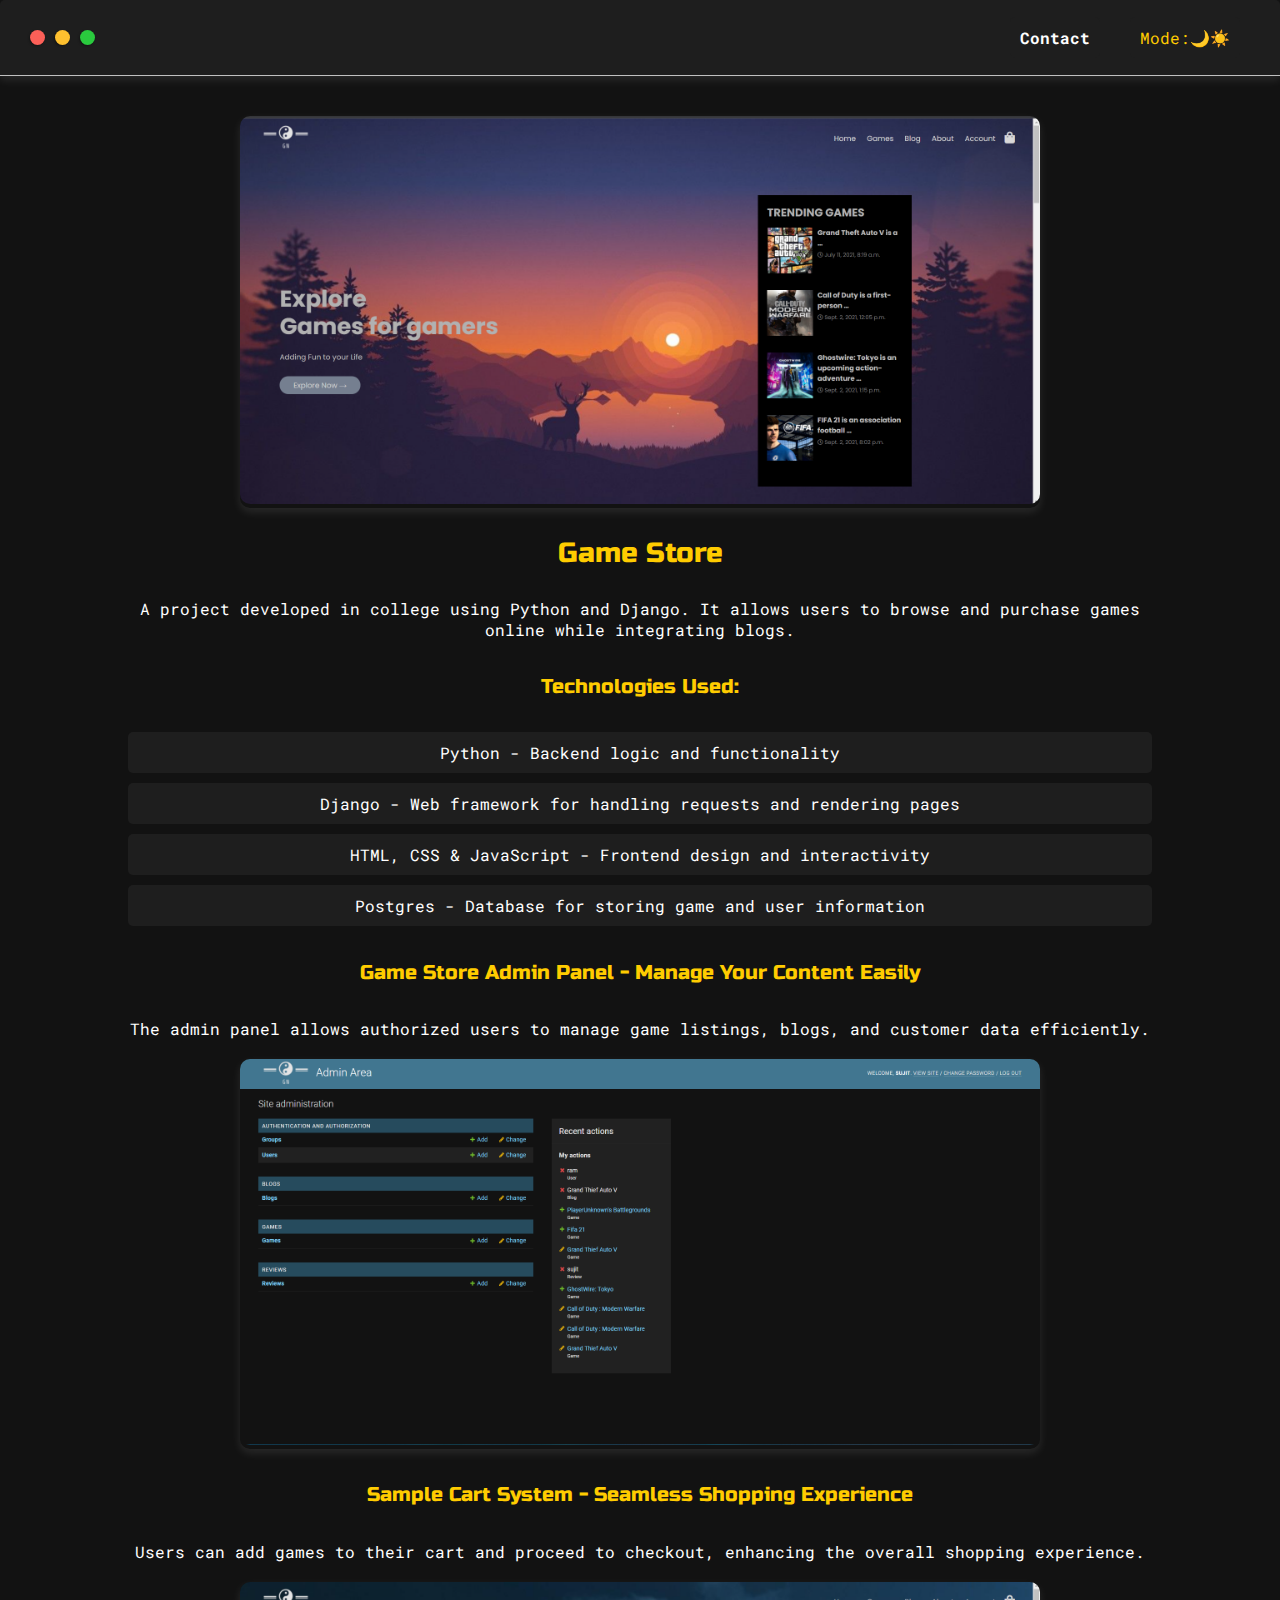
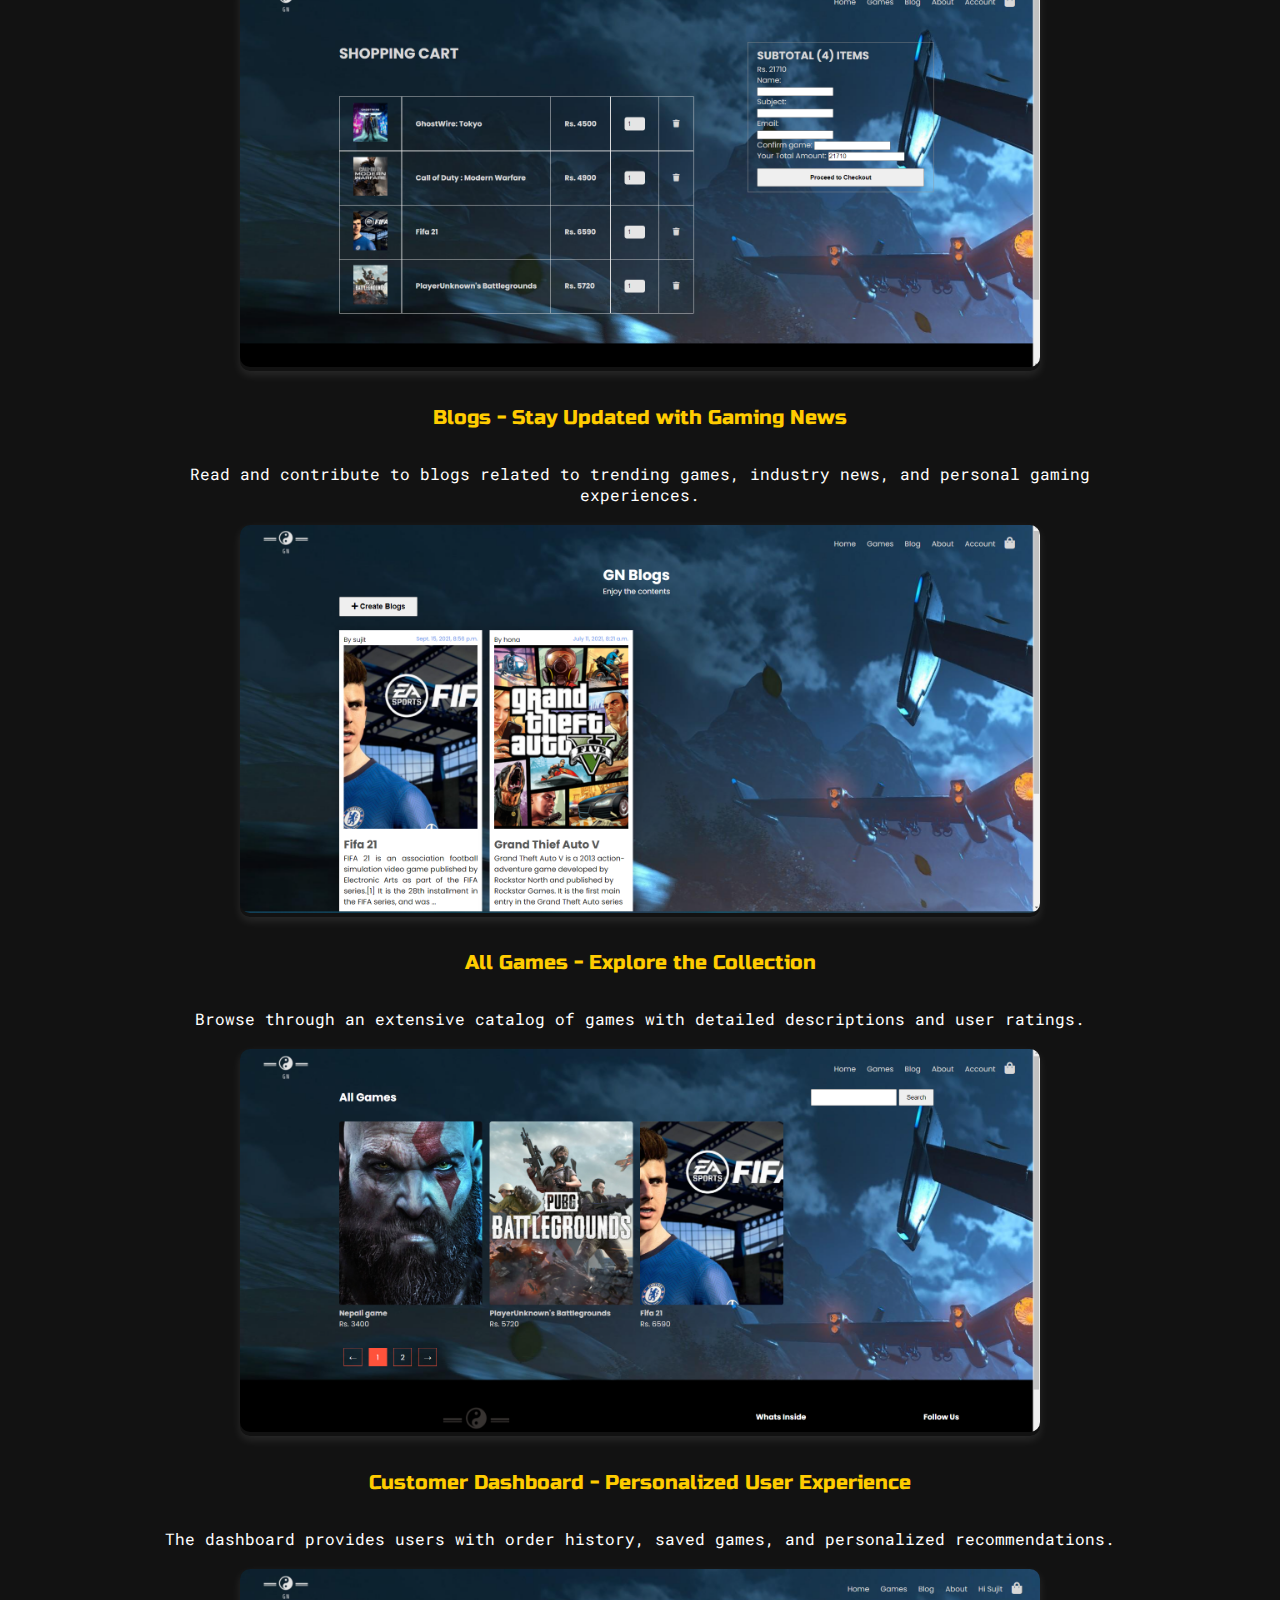
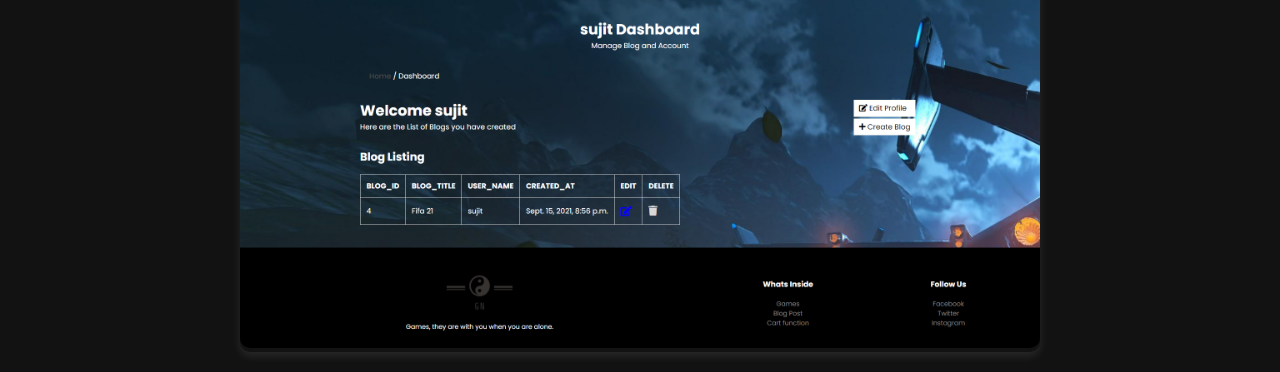
<file: game.html>
<!DOCTYPE html>
<html>
<head>
	<title>Game Store Blog</title>

	<meta name="viewport" content="width=device-width, initial-scale=1, maximum-scale=1, minimum-scale=1" />
	<link href="https://fonts.googleapis.com/css2?family=Russo+One&display=swap" rel="stylesheet">
	<link href="https://fonts.googleapis.com/css2?family=Roboto+Mono:wght@500&display=swap" rel="stylesheet">
	<link rel="stylesheet" type="text/css" href="default.css">

	<style type="text/css">
		body {
			font-family: 'Roboto Mono', monospace;
			background-color: #121212;
			color: #ffffff;
			margin: 0;
			padding: 0;
			transition: background 0.3s, color 0.3s;
		}

		.nav-wrapper {
			background: #1e1e1e;
			padding: 15px;
			display: flex;
			justify-content: space-between;
			align-items: center;
			box-shadow: 0px 4px 10px rgba(255, 255, 255, 0.1);
		}

		#navigation li {
			display: inline;
			margin-right: 15px;
		}

		#navigation a {
			color: #ffffff;
			text-decoration: none;
			font-weight: bold;
		}

		.img-container {
			max-width: 800px;
			margin: 20px auto;
			border-radius: 10px;
			box-shadow: 0px 4px 10px rgba(255, 255, 255, 0.1);
		}

		img {
			width: 100%;
			border-radius: 10px;
		}

		.main-container {
			width: 80%;
			margin: auto;
			text-align: center;
			padding-top: 20px;
		}

		h3, h5 {
			color: #ffcc00;
		}

		p {
			color: white;
		}

		ul {
			list-style: none;
			padding: 0;
			color: white;
		}

		ul li {
			background: #1e1e1e;
			color: white;
			margin: 10px 0;
			padding: 10px;
			border-radius: 5px;
		}

		/* Toggle Button */
		.toggle-icon {
			cursor: pointer;
			font-size: 16px;
			color: #ffcc00;
		}

		.light-mode {
			background-color: #ffffff;
			color: #000000;
		}
		.light-mode p {
			color: #000000;
		}

		.light-mode .nav-wrapper {
			background: #f0f0f0;
		}

		.light-mode .toggle-icon {
			color: white;
		}

		.light-mode ul li {
			background: #dddddd;
			color: #000000;
		}
	</style>
</head>
<body>
	<div class="nav-wrapper">
		<a href="index.html">
			<div class="dots-wrapper">
				<div id="dot-1" class="browser-dot"></div>
				<div id="dot-2" class="browser-dot"></div>
				<div id="dot-3" class="browser-dot"></div>
			</div>
		</a>
		<ul id="navigation">
			<li><a href="index.html#contact">Contact</a></li>
			<li><span class="toggle-icon" onclick="toggleMode()">Mode:🌙☀️</span></li>
		</ul>
	</div>

	<div class="main-container">
		<div class="img-container">
			<img src="images/home.png">
		</div>
		<h3>Game Store</h3>
		<p>A project developed in college using Python and Django. It allows users to browse and purchase games online while integrating blogs.</p>
		<h5>Technologies Used:</h5>
		<ul>
			<li>Python - Backend logic and functionality</li>
			<li>Django - Web framework for handling requests and rendering pages</li>
			<li>HTML, CSS & JavaScript - Frontend design and interactivity</li>
			<li>Postgres - Database for storing game and user information</li>
		</ul>

		<h5>Game Store Admin Panel - Manage Your Content Easily</h5>
		<p>The admin panel allows authorized users to manage game listings, blogs, and customer data efficiently.</p>
		<div class="img-container">
			<img src="images/admin.png">
		</div>

		<h5>Sample Cart System - Seamless Shopping Experience</h5>
		<p>Users can add games to their cart and proceed to checkout, enhancing the overall shopping experience.</p>
		<div class="img-container">
			<img src="images/cart.png">
		</div>

		<h5>Blogs - Stay Updated with Gaming News</h5>
		<p>Read and contribute to blogs related to trending games, industry news, and personal gaming experiences.</p>
		<div class="img-container">
			<img src="images/blog.png">
		</div>

		<h5>All Games - Explore the Collection</h5>
		<p>Browse through an extensive catalog of games with detailed descriptions and user ratings.</p>
		<div class="img-container">
			<img src="images/all.png">
		</div>

		<h5>Customer Dashboard - Personalized User Experience</h5>
		<p>The dashboard provides users with order history, saved games, and personalized recommendations.</p>
		<div class="img-container">
			<img src="images/customer-dash.png">
		</div>
	</div>

	<script>
		function toggleMode() {
			document.body.classList.toggle('light-mode');
		}
	</script>
</body>
</html>
</file>
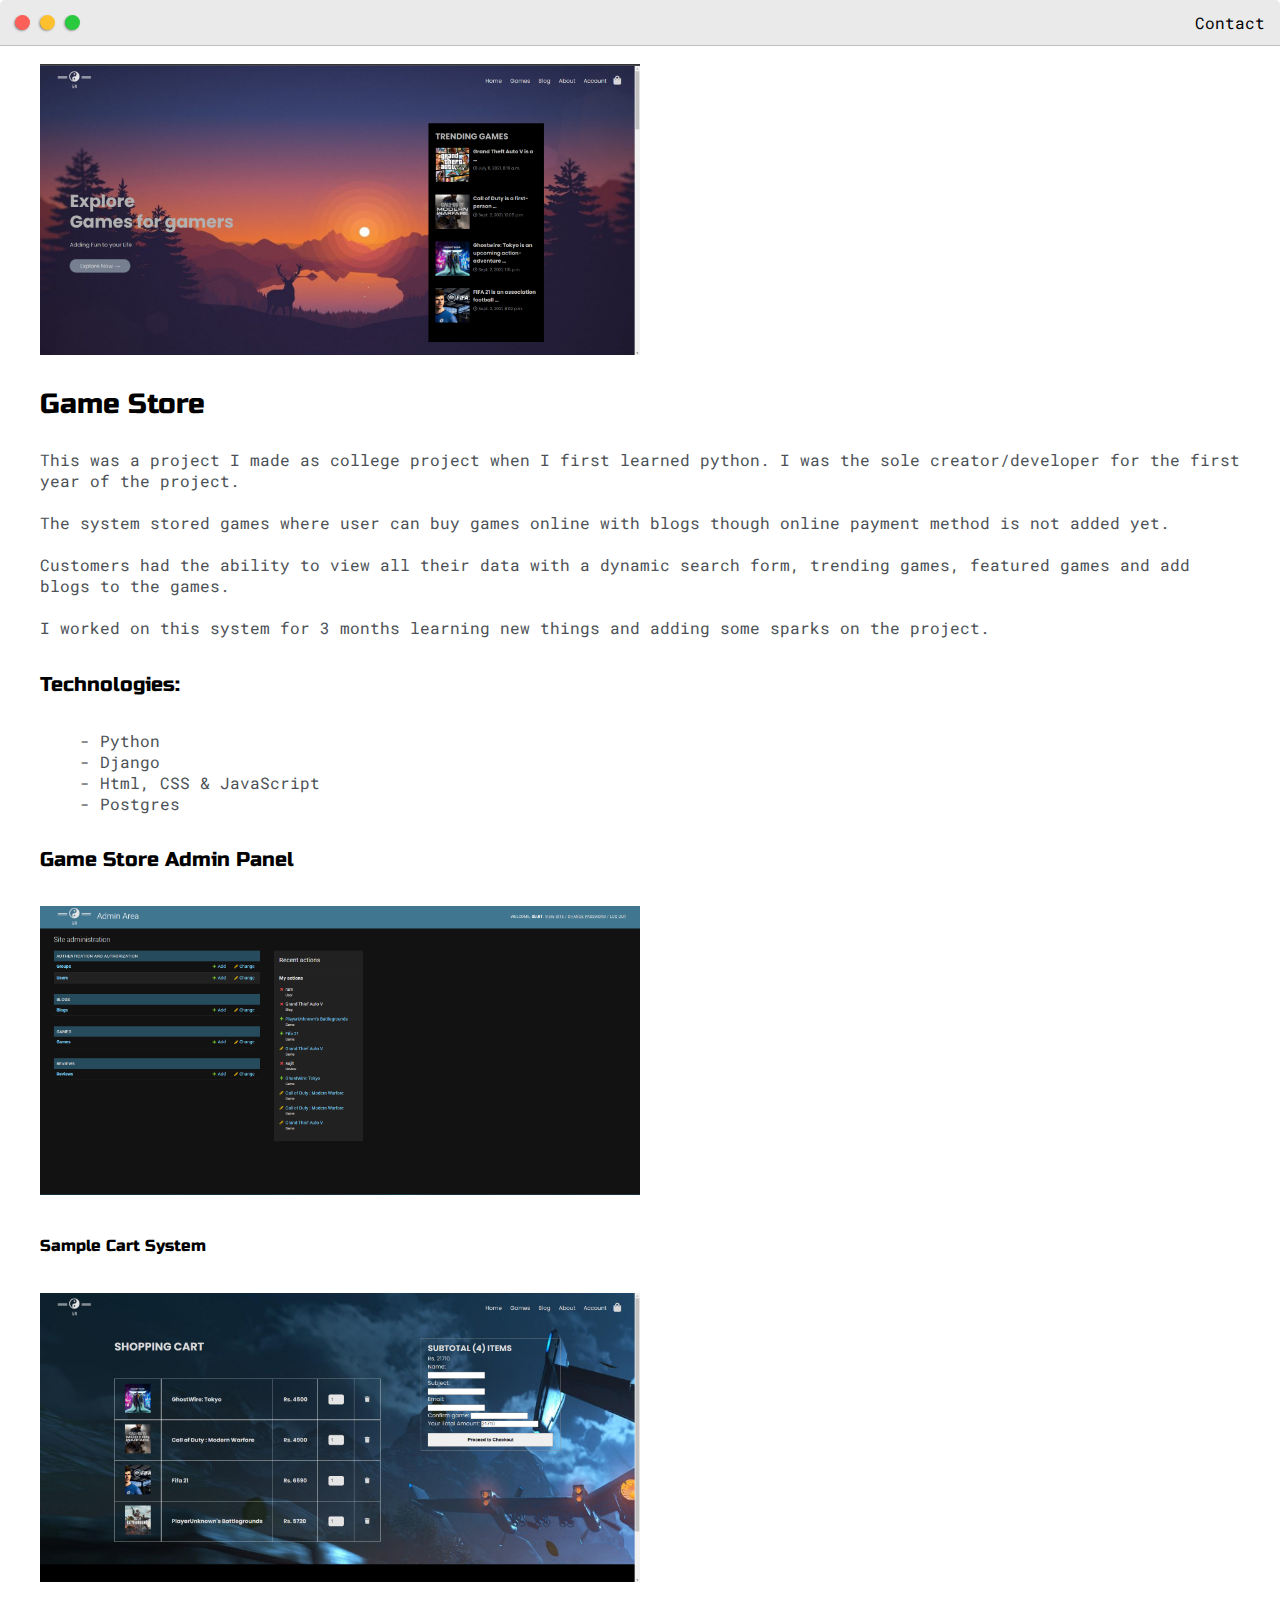
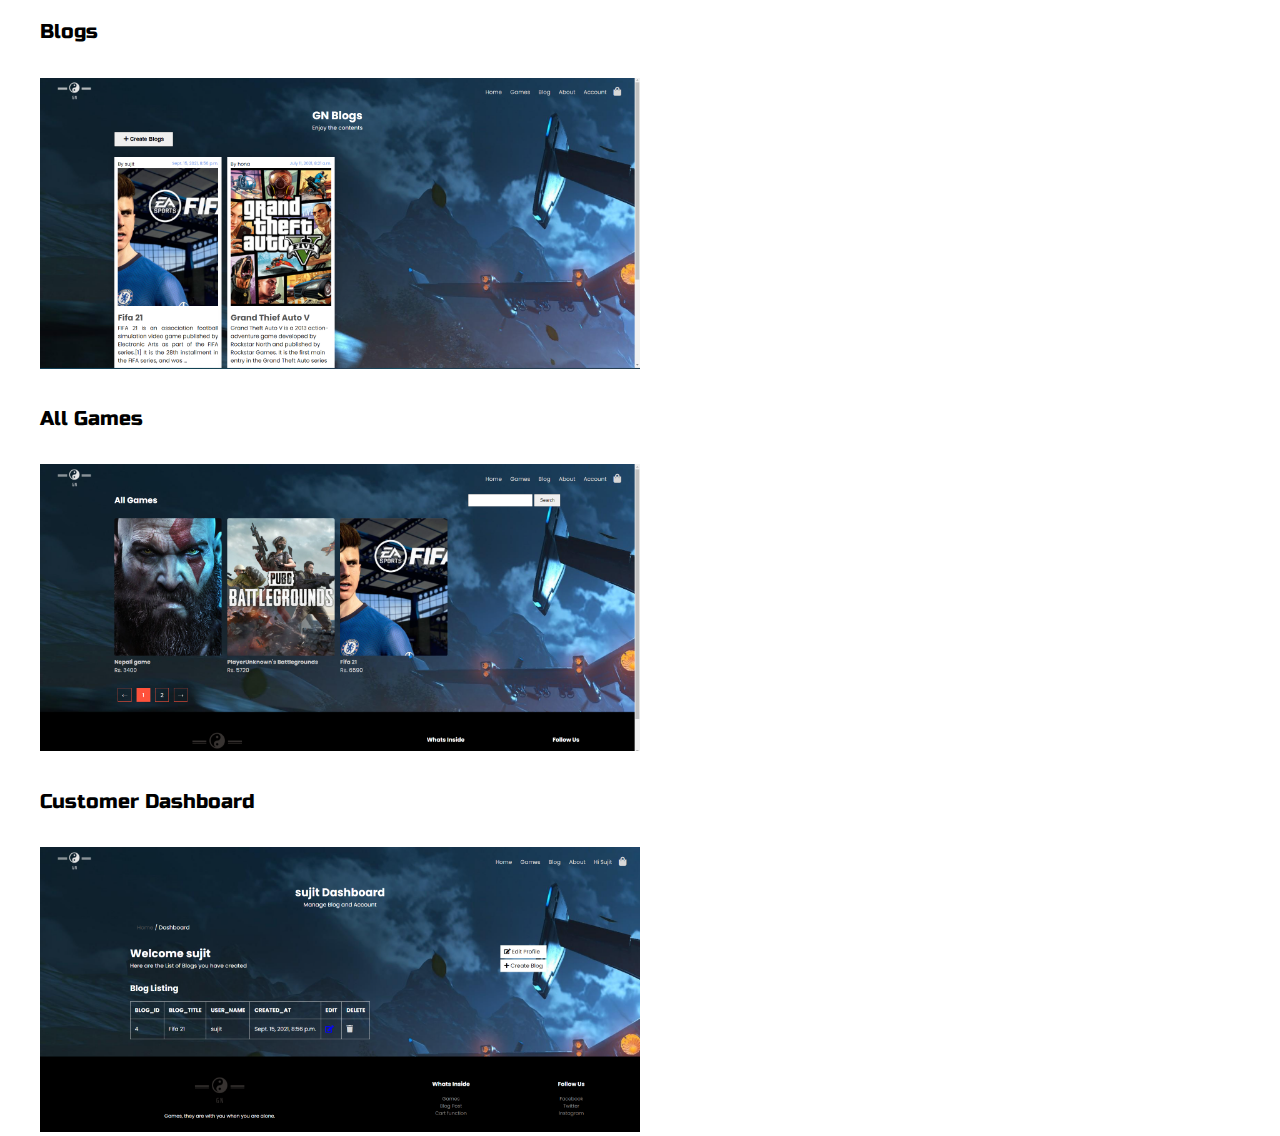
<file: spam.html>
<!DOCTYPE html>
<html>
<head>
	<title>Game Store</title>


	<meta name="viewport" content="width=device-width, initial-scale=1, maximum-scale=1, minimum-scale=1" />

	<link href="https://fonts.googleapis.com/css2?family=Russo+One&display=swap" rel="stylesheet">

	<link href="https://fonts.googleapis.com/css2?family=Roboto+Mono:wght@500&display=swap" rel="stylesheet">

	<link rel="stylesheet" type="text/css" href="default.css">


	<style type="text/css">
		.img-container{
			max-width: 600px;
		}

		img{
			width: 100%
		}

	</style>

</head>
<body>
	<div class="nav-wrapper">

		<!-- Link around dots-wrapper added after tutorial video -->
		<a href="index.html">
			<div class="dots-wrapper">
				<div id="dot-1" class="browser-dot"></div>
				<div id="dot-2" class="browser-dot"></div>
				<div id="dot-3" class="browser-dot"></div>
			</div>
		</a>

		<ul id="navigation">
			<li><a href="index.html#contact">Contact</a></li>

		</ul>
	</div>

	<div class="main-container">
		<br>

		<div class="img-container">
			<img src="images/home.png">
		</div>
		
		<h3>Game Store</h3>

		<p>This was a project I made as college project when I first learned python. I was the sole creator/developer for the first year of the project.
		<br>
		<br>
		The system stored games where user can buy games online with blogs though online payment method is not added yet.
		<br>
		<br>
		Customers had the ability to view all their data with a dynamic search form, trending games, featured games  and  add blogs to the games.
		<br>
		<br>
		I worked on this system for 3 months learning new things and adding some sparks on the project.</p>

		<h5>Technologies:</h5>
		<ul>
			<li>- Python</li>
			<li>- Django</li>
			<li>- Html, CSS & JavaScript</li> 
			<li>- Postgres</li>
		</ul>


		<h5>Game Store Admin Panel</h5>
		<div class="img-container">
			<img src="images/admin.png">
		</div>

		<h6>Sample Cart System</h5>
		<div class="img-container">
			<img src="images/cart.png">
		</div>

		<h5>Blogs</h5>
		<div class="img-container">
			<img src="images/blog.png">
		</div>

		<h5>All Games</h5>
		<div class="img-container">
			<img src="images/all.png">
		</div>

		<h5>Customer Dashboard</h5>
		<div class="img-container">
			<img src="images/customer-dash.png">
		</div>

	</div>

</body>
</html>
</file>
<file: default.css>
:root{
	--mainColor:#eaeaea;
	--secondaryColor:#fff;

	--borderColor:#c1c1c1;

	--mainText:black;
	--secondaryText:#4b5156;

	--themeDotBorder:#24292e;

	--previewBg:rgb(251, 249, 243, 0.8);
	--previewShadow:#f0ead6;


	--buttonColor:black;


}


html, body{
	padding: 0;
	margin: 0;
	scroll-behavior: smooth;
}

body *{
	transition: 0.3s;
}


h1, h2, h3, h4, h5, h6, strong{
	color: var(--mainText);
	font-family: 'Russo One', sans-serif;
	font-weight: 500;
}

p, li, span, label, input, textarea{
	color: var(--secondaryText);
	font-family: 'Roboto Mono', monospace;
}

a{
	text-decoration: none;
	color:#17a2b8;
}

ul{
	list-style: none;
}

h1 { font-size: 56px;}
h2 { font-size: 36px;}
h3 { font-size: 28px;}
h4 { font-size: 24px;}
h5 { font-size: 20px;}
h6 { font-size: 16px;}


.s1{
	background-color: var(--mainColor);
	border-bottom:1px solid var(--borderColor);
	overflow:auto;
}

.s2{
	background-color: var(--secondaryColor);
	border-bottom:1px solid var(--borderColor);
	overflow:auto;
}

.main-container{
	width: 1200px;
	margin: 0 auto;
}

.greeting-wrapper {
	height: 10em;
	/*This part is important for centering*/
	display: flex;
	align-items: center;
	justify-content: center;
	width: 800px;

}
  
  .typing-demo {
	color: var(--mainText);
	width: 22ch;
	animation: typing 7s steps(22), blink 0.5s step-start infinite alternate;
	white-space: nowrap;
	overflow: hidden;
	border-right: 3px solid;
	font-family: monospace;
	font-size: 5em;
  }
  
  @keyframes typing {
	from {
	  width: 0;
	
	}
  }
	  
  @keyframes blink {
	50% {
	  border-color: transparent
	}
  }
  

.intro-wrapper{
	background-color: var(--secondaryColor);
	border:1px solid var(--borderColor);
	border-radius:5px 5px 0 0;


	-webkit-box-shadow: -1px 1px 3px -1px rgba(0,0,0,0.75);
	-moz-box-shadow: -1px 1px 3px -1px rgba(0,0,0,0.75);
	box-shadow: -1px 1px 3px -1px rgba(0,0,0,0.75);

	display: grid;
	grid-template-columns: 1fr 1fr;
	grid-template-areas: 
		'nav-wrapper nav-wrapper'
		'left-column right-column'
	;
}


.nav-wrapper{
	border-radius:5px 5px 0 0;
	grid-area:nav-wrapper;
	border-bottom: 1px solid var(--borderColor);
	display: flex;
	justify-content: space-between;
	align-items: center;
	background-color: var(--mainColor);
}

#navigation a{
	color:var(--mainText);
}


#navigation{
	margin:0;
	padding: 10px;
}

#navigation li{
	display: inline-block;
	margin-right: 5px;
	margin-left:5px;
}

.dots-wrapper{
	display: flex;
	padding: 10px;
}

#dot-1{
	background-color:  #FC6058;
}

#dot-2{
	background-color:  #FEC02F;
}

#dot-3{
	background-color:  #2ACA3E;
}

.browser-dot{
	background-color: black;
	height: 15px;
	width: 15px;
	border-radius: 50%;
	margin: 5px;

	-webkit-box-shadow: -1px 1px 3px -1px rgba(0,0,0,0.75);
	-moz-box-shadow: -1px 1px 3px -1px rgba(0,0,0,0.75);
	box-shadow: -1px 1px 3px -1px rgba(0,0,0,0.75);

}


.left-column{
	grid-area: left-column;
	padding-top:50px;
	padding-bottom: 50px;
}

#profile_pic{
	display: block;
	margin:0 auto;

	height: 250px;
	width: 250px;
	object-fit: cover;
	border:2px solid var(--borderColor);
}


#theme-options-wrapper{
	display: flex;
	justify-content: center;
}

.theme-dot{
	height: 30px;
	width: 30px;
	background-color: black;
	border-radius: 50%;

	margin: 5px;
	border:2px solid var(--themeDotBorder);

	-webkit-box-shadow: -1px 1px 3px -1px rgba(0,0,0,0.75);
	-moz-box-shadow: -1px 1px 3px -1px rgba(0,0,0,0.75);
	box-shadow: -1px 1px 3px -1px rgba(0,0,0,0.75);

	cursor: pointer;
}


.theme-dot:hover{
	border-width: 5px;
}


#light-mode{
	background-color: #fff;
}

#blue-mode{
	background-color: #192734;
}

#green-mode{
	background-color: #78866b;
}

#purple-mode{
	background-color: #7E4C74;
}

#settings-note{
	font-size: 12px;
	font-style: italic;
	text-align: center;
}

.right-column{
	grid-area: right-column;
	display: grid;
	align-content: center;

	padding-top: 50px;
	padding-bottom: 50px;
}


#preview-shadow{
	background-color: var(--previewShadow);
	max-width: 300px;
	height: 180px;
	padding-left: 30px;
	padding-top: 30px;
}

#preview{
	width: 300px;
	border:1.5px solid #17a2b8;
	background-color: var(--previewBg);
	padding:15px;
	position: relative;
}

.corner{
	width:7px;
	height: 7px;
	border-radius: 50%;
	border:1.5px solid #17a2b8;
	background-color: #fff;
	position: absolute;
}

#corner-tl{
	top:-5px;
	left: -5px
}

#corner-tr{
	top:-5px;
	right: -5px
}


#corner-br{
	bottom:-5px;
	right: -5px
}


#corner-bl{
	bottom:-5px;
	left: -5px
}

.about-wrapper{
	display: grid;
	grid-template-columns: repeat(auto-fit, minmax(320px, 1fr));
	padding-bottom: 50px;
	padding-top: 50px;
	gap:100px;
}


#skills {
    display: flex;  /* Use flexbox for better alignment */
    justify-content: flex-start;  /* Align content to the left */
    align-items: flex-start;  /* Align items to the top */
    background-color: var(--previewShadow);
    padding: 10px; /* Add some padding for better spacing */
}
/* 
.social-links{
	display: inline-flex;
    justify-content: center;
    width: 100%;
}
.fa-github {
	display: flex;
	/* padding: 10px; */
	/* font-size: 50px; */
	/* width: 50%; */
	/* margin-left: 555px; */
	/* text-align: center; */
	/* text-decoration: none; */
  /* } */
  /* .fa-linkedin { */
	/* display: flex; */
	/* font-size: 50px; */
	/* width: 100%; */
	/* margin-left: 30px; */
	/* text-align: center; */
	/* text-decoration: none; */
  /* } */ */
  
  .social-links {
    /* display: flex; */
    /* justify-content: center; Center horizontally */
    /* align-items: center; Align icons properly */
    gap: 30px; /* Space between icons */
    width: 100%; /* Ensure full width */
	height: 100vh;
    flex-wrap: wrap; /* Allow icons to wrap on smaller screens */
}

.social-links a {
    display:flex;
    justify-content: center;
    /* align-items: center; */
    font-size: 3rem; /* Adjust icon size */
    color: #00a8e8; /* Adjust color */
    text-decoration: none;
    transition: transform 0.3s ease-in-out;
}
/* Hover effect */
.fa-github:hover,
.fa-linkedin:hover {
    transform: scale(1.2);
}

/* Responsive adjustments */
@media screen and (max-width: 800px) {
    .social-links a {
        font-size: 2rem; /* Reduce icon size for smaller screens */
    }
}

@media screen and (max-width: 500px) {
    .social-links {
        gap: 15px; /* Reduce spacing between icons */
    }
    .social-links a {
        font-size: 1.8rem; /* Smaller icon size on very small screens */
    }
}

#social_img{
	width: 100%;
}


.post-wrapper{
	display: grid;
	grid-template-columns: repeat(auto-fit, 320px);
	gap:20px;
	justify-content: center;
	padding-bottom: 50px;
}

.post{
	border:1px solid var(--borderColor);
	-webkit-box-shadow: -2px 7px 21px -9px rgba(0,0,0,0.75);
	-moz-box-shadow: -2px 7px 21px -9px rgba(0,0,0,0.75);
	box-shadow: -2px 7px 21px -9px rgba(0,0,0,0.75);
}

.thumbnail{
	display: block;
	width: 100%;
	height:180px;
	object-fit: cover;
}

.post-preview{
	background-color: #fff;
	padding:15px;
}

.post-title{
	color:black;
	margin: 0;
}

.post-intro{
	color:#4b5156;
	font-size: 14px;
}


#contact-form{
	display: block;
	max-width: 600px;
	margin: 0 auto;
	border: 1px solid var(--borderColor);
	padding: 15px;
	border-radius: 5px;
	background-color: var(--mainColor);
	margin-bottom: 50px;

}


#contact-form label{
	line-height: 2.7em;
}

#contact-form textarea{
	min-height: 100px;
	font-size: 14px;
}


.input-field{
	width: 100%;
	padding-top: 10px;
	padding-bottom:10px; 
	background-color: var(--secondaryColor);
	border-radius: 5px;
	border:1px solid var(--borderColor);
	font-size: 14px;
}


#submit-btn{
	margin-top: 10px;
	width: 100%;
	padding-top: 10px;
	padding-bottom:10px; 
	color: #fff;
	background-color: var(--buttonColor);
	border:none;
}

@media screen and (max-width: 1200px){
	.main-container{
		width: 95%;
	}
}

@media screen and (max-width: 400px){
	.greeting-wrapper{
		width: 100%;
		text-align: center;
		font-size: 5px;
	}
}

@media screen and (max-width: 800px){
	.intro-wrapper{
		grid-template-columns: 1fr;
		grid-template-areas: 
			'nav-wrapper'
			'left-column'
			'right-column'
		;
	}

	.right-column{
		justify-content: center;
	}

}

@media screen and (max-width: 400px){
	#preview-shadow{
		max-width: 280px;
		height: 180px;
		padding-left: 10px;
		padding-top: 10px;
	}

	#preview{
		width: 280px;

	}

	}
</file>
